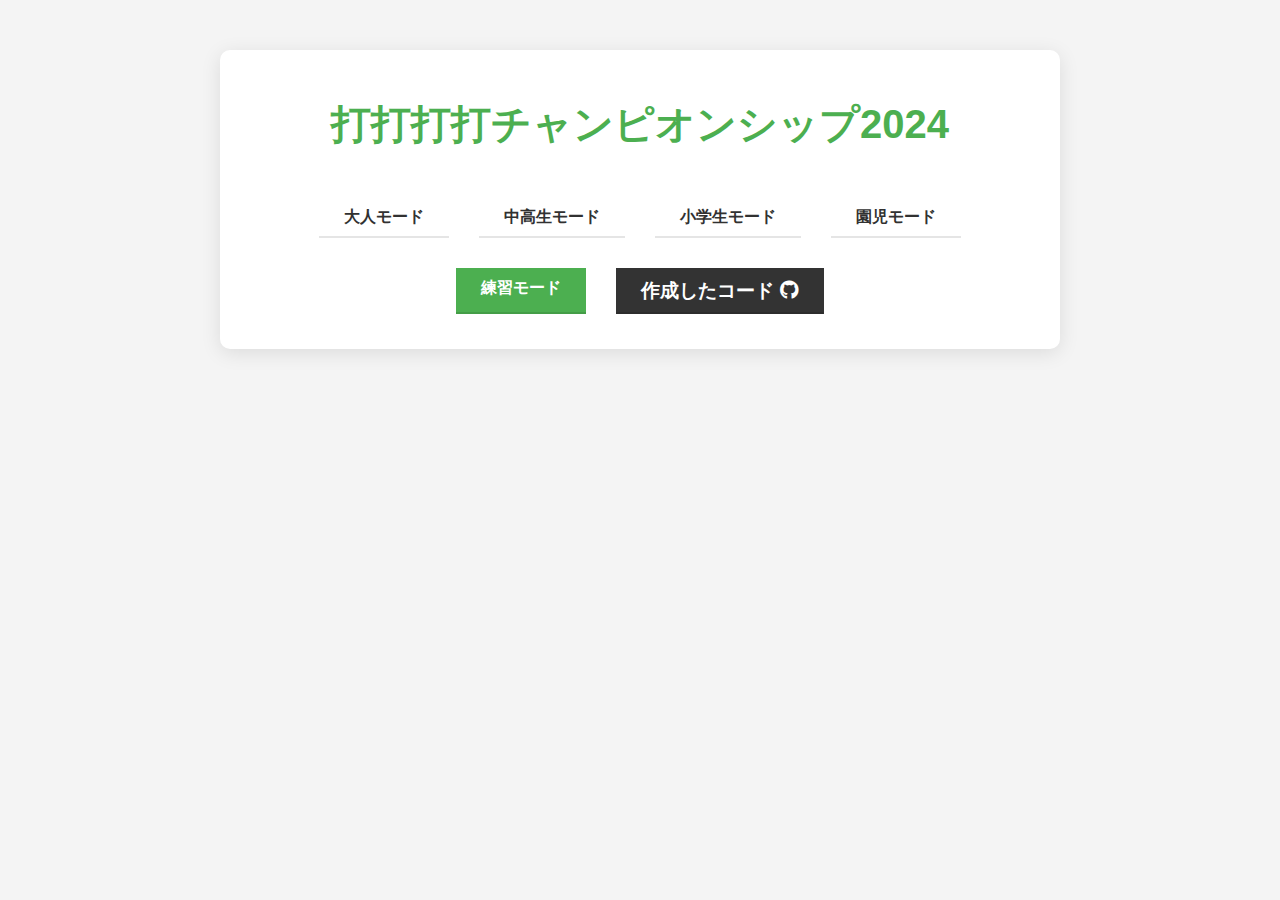
<file: index.html>
<!DOCTYPE html>
<html lang="ja">
<head>
    <meta charset="UTF-8">
    <meta name="viewport" content="width=device-width, initial-scale=1.0">
    <title>打打打打チャンピオンシップ</title>
    <link rel="stylesheet" href="https://cdnjs.cloudflare.com/ajax/libs/font-awesome/6.0.0-beta3/css/all.min.css">
    <style>
        body {
            font-family: Arial, sans-serif;
            text-align: center;
            margin-top: 50px;
            background-color: #f4f4f4;
            color: #333;
        }
        h1 {
            margin-bottom: 30px;
            font-size: 2.5em;
            color: #4CAF50;
        }
        .button {
            display: inline-block;
            position: relative;
            margin: 15px;
            padding: 10px 25px;
            color: #313131;
            text-decoration: none;
            font-weight: 600;
            transition: 0.3s ease-in-out;
        }
        .button:before {
            position: absolute;
            bottom: 0;
            left: 50%;
            content: '';
            width: 100%;
            height: 2px;
            background: rgba(0, 0, 0, 0.1);
            transform: translateX(-50%);
        }
        .button:after {
            position: absolute;
            bottom: 0;
            left: 0;
            content: '';
            width: 100%;
            height: 2px;
            background: #4CAF50;
            transform: scale(0, 1);
            transform-origin: left top;
            transition: transform 0.3s;
        }
        .button:hover {
            opacity: 0.7;
        }
        .button:hover:after {
            transform: scale(1, 1);
        }
        .practice-button {
            background-color: #4CAF50;
            color: white;
        }
        .practice-button:hover {
            background-color: #45a049;
        }
        .container {
            max-width: 800px;
            margin: 0 auto;
            padding: 20px;
            background-color: white;
            border-radius: 10px;
            box-shadow: 0 4px 20px rgba(0, 0, 0, 0.1);
        }
        .button-group {
            display: flex;
            flex-wrap: wrap;
            justify-content: center;
        }
        .github-button {
            background-color: #333;
            color: white;
            font-size: 1.2em;
        }
        .github-button:hover {
            background-color: #444;
        }
    </style>
</head>
<body>

    <div class="container">
        <h1>打打打打チャンピオンシップ2024</h1>
        <div class="button-group">
            <a href="/大人チーム/simple_typing_game.html" class="button">大人モード</a>
            <a href="/中高生チーム/simple_typing_game.html" class="button">中高生モード</a>
            <a href="/小学生チーム/simple_typing_game.html" class="button">小学生モード</a>
            <a href="/幼稚園チーム/simple_typing_game.html" class="button">園児モード</a>
            <a href="練習用/simple_typing_game.html" class="button practice-button">練習モード</a>
            <a href="https://github.com/melswonder/typing_game" target="_blank" class="button github-button">作成したコード <i class="fab fa-github"></i></a>
        </div>
    </div>

</body>
</html>
</file>
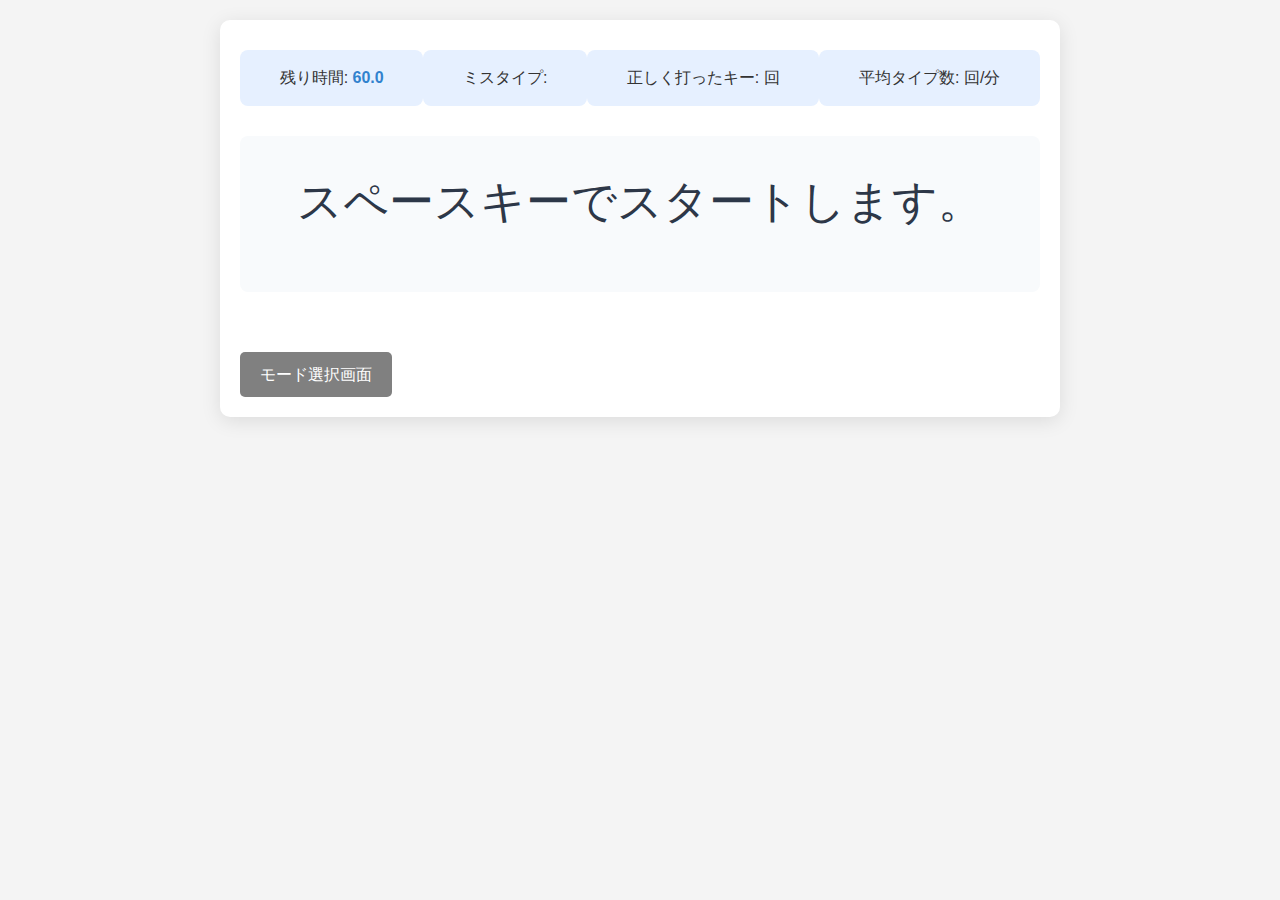
<file: 中高生チーム/simple_typing_game.html>
<!DOCTYPE HTML>
<html lang="ja">

<head>
    <meta charset="utf-8">
    <meta name="viewport" content="width=device-width, initial-scale=1">
    <title>中高生用</title>
    <script src="./js/keygraph.js"></script>
    <script src="./js/miss.js"></script>
    <script src="./js/sound.js"></script>
    <link href="./css/style.css" rel="stylesheet" type="text/css" media="all">
    <style>
        body {
            font-family: Arial, sans-serif;
            background-color: #f4f4f4;
            color: #333;
        }

        .container {
            max-width: 800px;
            margin: 0 auto;
            padding: 20px;
            background-color: white;
            border-radius: 10px;
            box-shadow: 0 4px 20px rgba(0, 0, 0, 0.1);
            text-align: left;
        }

        .button {
            display: inline-block;
            margin-top: 20px;
            padding: 10px 20px;
            background-color: grey;
            color: white;
            text-decoration: none;
            border-radius: 5px;
            transition: background-color 0.3s;
        }

        .button:hover {
            background-color: #45a049;
        }

        #header {
            margin-bottom: 20px;
        }

        .stat-box {
            margin: 10px 0;
        }
    </style>
</head>

<body>
    <div class="container">
        <div id="header">
            <div class="stat-box">
                <span>残り時間: <span id="time"></span></span>
            </div>
            <div class="stat-box">
                <span>ミスタイプ: <span id="miss"></span></span>
            </div>
            <div class="stat-box">
                <span>正しく打ったキー: <span id="kpm"></span>回</span>
            </div>
            <div class="stat-box">
                <span>平均タイプ数: <span id="wpm"></span>回/分</span>
            </div>
        </div>
        <div id="panel">
            <div id="disp"></div>
            <div id="seq"><span id="seq_done" class="done"></span><span id="seq_candidates"></span></div>
            <pre id="keys"><span id="key_done" class="done"></span><span id="key_candidate"></span></pre>
        </div>
        <a href="../index.html" class="button">モード選択画面</a>
    </div>
    <script>
        sound.init();
        miss.init();
        var miss_type = 0;
        var correct_keystrokes = 0;

        function shuffle(array) {
            for (let i = array.length - 1; i > 0; i--) {
                const j = Math.floor(Math.random() * (i + 1));
                [array[i], array[j]] = [array[j], array[i]];
            }
            return array;
        }

        fetch('problems.json')
            .then(response => response.json())
            .then(data => {
                dataset = shuffle(data);
                reset_game("スペースキーでスタートします。");
            })
            .catch(error => console.error('Error loading dataset:', error));

        const keygraph_autocompletes = [];

        const dataset_mgr = {
            _cur_index: -1,
            _is_finished: false,
            reset: function () {
                this._cur_index = -1;
                this._is_finished = false;
            },
            next_string: function () {
                this._cur_index += 1;
                this._is_finished = this._cur_index === dataset.length;
                if (this._is_finished) {
                    return undefined;
                }
                keygraph.build(dataset[this._cur_index].str);
                return dataset[this._cur_index].disp ?? "";
            },
        };

        let tm = {
            _id: undefined,
            _remainingTime: 60 * 1000,
            _startTime: undefined,
            elapsedTimeInMinutes() {
                return (Date.now() - this._startTime) / (60 * 1000);
            },
            fm(t) {
                return (Number(t) / 1000).toFixed(1);
            },
            clear() {
                clearInterval(this._id);
                this._id = undefined;
            },
            startCountdown(cb) {
                this._startTime = Date.now();
                this._id = setInterval(() => {
                    this._remainingTime -= 100;
                    if (this._remainingTime <= 0) {
                        clearInterval(this._id);
                        cb(this, true);
                    } else {
                        cb(this, false);
                    }
                }, 100);
            },
            is_started() {
                return this._id !== undefined;
            }
        };

        document.getElementById("time").innerText = tm.fm(tm._remainingTime);

        const disp = seq => {
            document.getElementById("disp").innerText = seq ?? document.getElementById("disp").innerText;
            document.getElementById("key_done").innerText = keygraph.key_done() ?? "";
            document.getElementById("key_candidate").innerText = keygraph.key_candidate() ?? "";
            document.getElementById("seq_done").innerText = keygraph.seq_done() ?? "";
            document.getElementById("seq_candidates").innerText = keygraph.seq_candidates() ?? "";
        };

        const updateWPM = () => {
            const elapsedMinutes = tm.elapsedTimeInMinutes();
            const wpm = elapsedMinutes > 0 ? (correct_keystrokes / 5) / elapsedMinutes : 0;
            document.getElementById("wpm").innerText = wpm.toFixed(2);
        };

        const keydown = e => {
            if (e.key === "Tab") {
                e.preventDefault();
            }

            if (keygraph.next(e.key)) {
                sound.play();
                correct_keystrokes++;
                document.getElementById("kpm").innerText = correct_keystrokes;
                updateWPM();
                disp();
            } else {
                miss.play();
                miss_type++;
                document.getElementById("miss").innerText = miss_type;
            }

            if (keygraph.is_finished()) {
                const seq = dataset_mgr.next_string();
                seq === undefined ? reset_game("終わりです。お疲れ様です。\nスペースキーで再スタートします。") : disp(seq);
            }
        };

        document.body.addEventListener("keydown", e => {
            if (!tm.is_started()) {
                if (e.key === " ") {
                    tm.startCountdown((tm, timeUp) => {
                        document.getElementById("time").innerText = tm.fm(tm._remainingTime);
                        if (timeUp) reset_game("時間切れです。スペースキーで再スタートします。");
                    });
                    correct_keystrokes = 0;
                    miss_type = 0;
                    document.getElementById("miss").innerText = miss_type;
                    disp(dataset_mgr.next_string());
                }
            } else {
                keydown(e);
            }
        });

        const reset_game = msg => {
            miss_type = 0;
            correct_keystrokes = 0;
            tm.clear();
            tm._remainingTime = 60 * 1000;
            keygraph.reset();
            keygraph_autocompletes.forEach(a => keygraph.register_autocomplete(a));
            disp(msg);
            dataset_mgr.reset();
        };

        reset_game("スペースキーでスタートします。");
    </script>
</body>
</html>
</file>
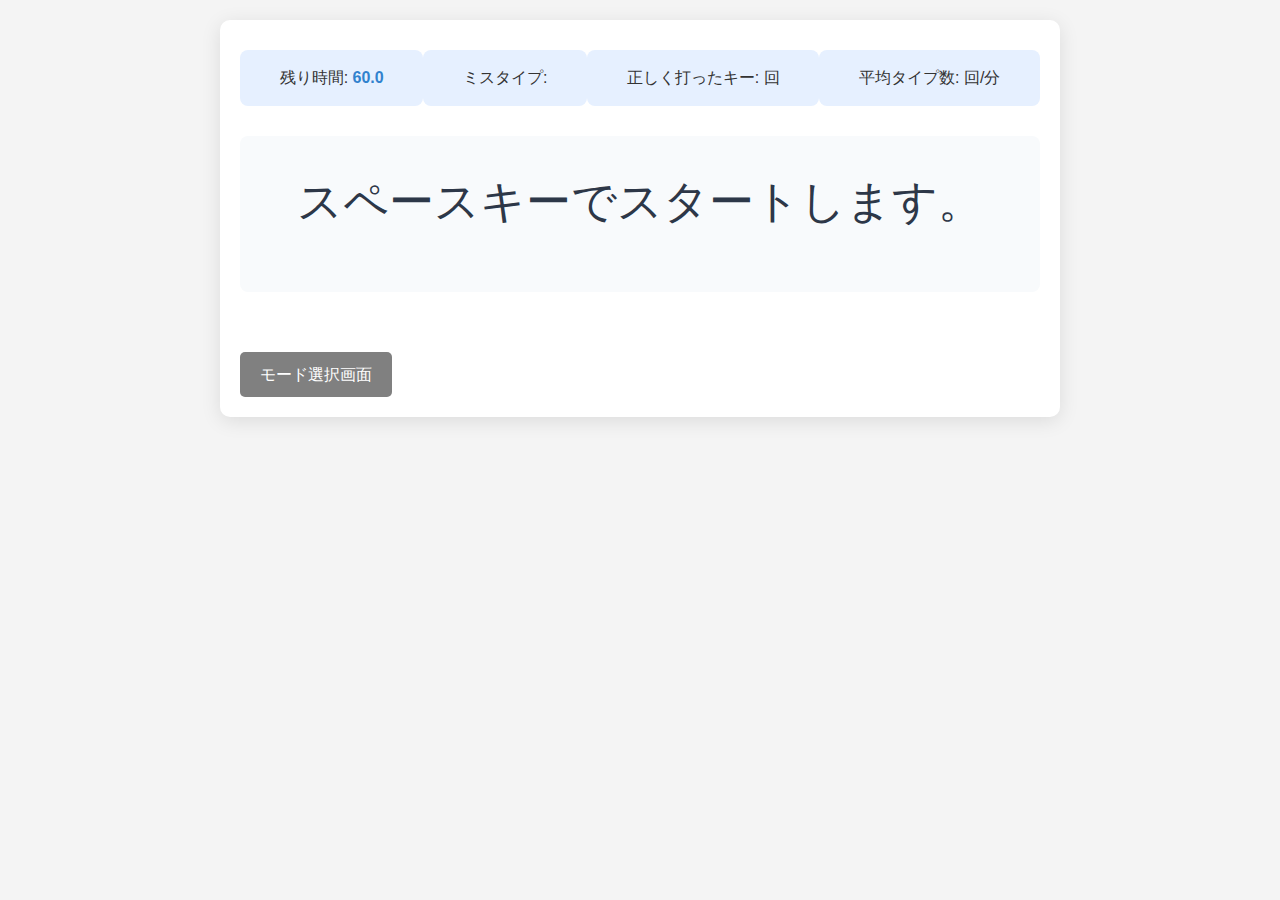
<file: 大人チーム/simple_typing_game.html>
<!DOCTYPE HTML>
<html lang="ja">

<head>
    <meta charset="utf-8">
    <meta name="viewport" content="width=device-width, initial-scale=1">
    <title>大人用</title>
    <script src="./js/keygraph.js"></script>
    <script src="./js/miss.js"></script>
    <script src="./js/sound.js"></script>
    <link href="./css/style.css" rel="stylesheet" type="text/css" media="all">
    <style>
        body {
            font-family: Arial, sans-serif;
            background-color: #f4f4f4;
            color: #333;
        }

        .container {
            max-width: 800px;
            margin: 0 auto;
            padding: 20px;
            background-color: white;
            border-radius: 10px;
            box-shadow: 0 4px 20px rgba(0, 0, 0, 0.1);
            text-align: left;
        }

        .button {
            display: inline-block;
            margin-top: 20px;
            padding: 10px 20px;
            background-color: grey;
            color: white;
            text-decoration: none;
            border-radius: 5px;
            transition: background-color 0.3s;
        }

        .button:hover {
            background-color: #45a049;
        }

        #header {
            margin-bottom: 20px;
        }

        .stat-box {
            margin: 10px 0;
        }
    </style>
</head>

<body>
    <div class="container">
        <div id="header">
            <div class="stat-box">
                <span>残り時間: <span id="time"></span></span>
            </div>
            <div class="stat-box">
                <span>ミスタイプ: <span id="miss"></span></span>
            </div>
            <div class="stat-box">
                <span>正しく打ったキー: <span id="kpm"></span>回</span>
            </div>
            <div class="stat-box">
                <span>平均タイプ数: <span id="wpm"></span>回/分</span>
            </div>
        </div>
        <div id="panel">
            <div id="disp"></div>
            <div id="seq"><span id="seq_done" class="done"></span><span id="seq_candidates"></span></div>
            <pre id="keys"><span id="key_done" class="done"></span><span id="key_candidate"></span></pre>
        </div>
        <a href="../index.html" class="button">モード選択画面</a>
    </div>
    <script>
        sound.init();
        miss.init();
        var miss_type = 0;
        var correct_keystrokes = 0;

        function shuffle(array) {
            for (let i = array.length - 1; i > 0; i--) {
                const j = Math.floor(Math.random() * (i + 1));
                [array[i], array[j]] = [array[j], array[i]];
            }
            return array;
        }

        fetch('problems.json')
            .then(response => response.json())
            .then(data => {
                dataset = shuffle(data);
                reset_game("スペースキーでスタートします。");
            })
            .catch(error => console.error('Error loading dataset:', error));

        const keygraph_autocompletes = [];

        const dataset_mgr = {
            _cur_index: -1,
            _is_finished: false,
            reset: function () {
                this._cur_index = -1;
                this._is_finished = false;
            },
            next_string: function () {
                this._cur_index += 1;
                this._is_finished = this._cur_index === dataset.length;
                if (this._is_finished) {
                    return undefined;
                }
                keygraph.build(dataset[this._cur_index].str);
                return dataset[this._cur_index].disp ?? "";
            },
        };

        let tm = {
            _id: undefined,
            _remainingTime: 60 * 1000,
            _startTime: undefined,
            elapsedTimeInMinutes() {
                return (Date.now() - this._startTime) / (60 * 1000);
            },
            fm(t) {
                return (Number(t) / 1000).toFixed(1);
            },
            clear() {
                clearInterval(this._id);
                this._id = undefined;
            },
            startCountdown(cb) {
                this._startTime = Date.now();
                this._id = setInterval(() => {
                    this._remainingTime -= 100;
                    if (this._remainingTime <= 0) {
                        clearInterval(this._id);
                        cb(this, true);
                    } else {
                        cb(this, false);
                    }
                }, 100);
            },
            is_started() {
                return this._id !== undefined;
            }
        };

        document.getElementById("time").innerText = tm.fm(tm._remainingTime);

        const disp = seq => {
            document.getElementById("disp").innerText = seq ?? document.getElementById("disp").innerText;
            document.getElementById("key_done").innerText = keygraph.key_done() ?? "";
            document.getElementById("key_candidate").innerText = keygraph.key_candidate() ?? "";
            document.getElementById("seq_done").innerText = keygraph.seq_done() ?? "";
            document.getElementById("seq_candidates").innerText = keygraph.seq_candidates() ?? "";
        };

        const updateWPM = () => {
            const elapsedMinutes = tm.elapsedTimeInMinutes();
            const wpm = elapsedMinutes > 0 ? (correct_keystrokes / 5) / elapsedMinutes : 0;
            document.getElementById("wpm").innerText = wpm.toFixed(2);
        };

        const keydown = e => {
            if (e.key === "Tab") {
                e.preventDefault();
            }

            if (keygraph.next(e.key)) {
                sound.play();
                correct_keystrokes++;
                document.getElementById("kpm").innerText = correct_keystrokes;
                updateWPM();
                disp();
            } else {
                miss.play();
                miss_type++;
                document.getElementById("miss").innerText = miss_type;
            }

            if (keygraph.is_finished()) {
                const seq = dataset_mgr.next_string();
                seq === undefined ? reset_game("終わりです。お疲れ様です。\nスペースキーで再スタートします。") : disp(seq);
            }
        };

        document.body.addEventListener("keydown", e => {
            if (!tm.is_started()) {
                if (e.key === " ") {
                    tm.startCountdown((tm, timeUp) => {
                        document.getElementById("time").innerText = tm.fm(tm._remainingTime);
                        if (timeUp) reset_game("時間切れです。スペースキーで再スタートします。");
                    });
                    correct_keystrokes = 0;
                    miss_type = 0;
                    document.getElementById("miss").innerText = miss_type;
                    disp(dataset_mgr.next_string());
                }
            } else {
                keydown(e);
            }
        });

        const reset_game = msg => {
            miss_type = 0;
            correct_keystrokes = 0;
            tm.clear();
            tm._remainingTime = 60 * 1000;
            keygraph.reset();
            keygraph_autocompletes.forEach(a => keygraph.register_autocomplete(a));
            disp(msg);
            dataset_mgr.reset();
        };

        reset_game("スペースキーでスタートします。");
    </script>
</body>
</html>
</file>
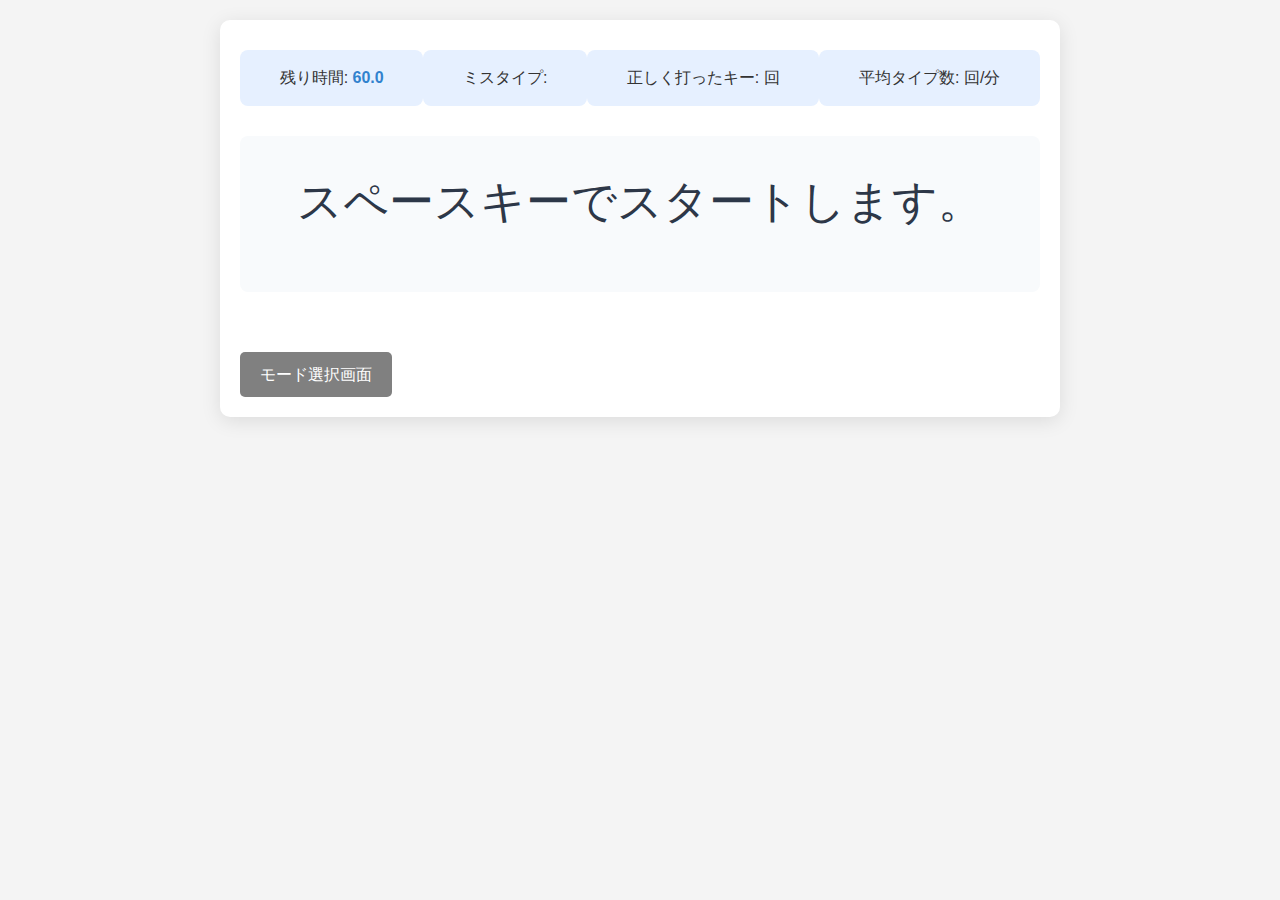
<file: 小学生チーム/simple_typing_game.html>
<!DOCTYPE HTML>
<html lang="ja">

<head>
    <meta charset="utf-8">
    <meta name="viewport" content="width=device-width, initial-scale=1">
    <title>小学生用</title>
    <script src="./js/keygraph.js"></script>
    <script src="./js/miss.js"></script>
    <script src="./js/sound.js"></script>
    <link href="./css/style.css" rel="stylesheet" type="text/css" media="all">
    <style>
        body {
            font-family: Arial, sans-serif;
            background-color: #f4f4f4;
            color: #333;
        }

        .container {
            max-width: 800px;
            margin: 0 auto;
            padding: 20px;
            background-color: white;
            border-radius: 10px;
            box-shadow: 0 4px 20px rgba(0, 0, 0, 0.1);
            text-align: left;
        }

        .button {
            display: inline-block;
            margin-top: 20px;
            padding: 10px 20px;
            background-color: grey;
            color: white;
            text-decoration: none;
            border-radius: 5px;
            transition: background-color 0.3s;
        }

        .button:hover {
            background-color: #45a049;
        }

        #header {
            margin-bottom: 20px;
        }

        .stat-box {
            margin: 10px 0;
        }
    </style>
</head>

<body>
    <div class="container">
        <div id="header">
            <div class="stat-box">
                <span>残り時間: <span id="time"></span></span>
            </div>
            <div class="stat-box">
                <span>ミスタイプ: <span id="miss"></span></span>
            </div>
            <div class="stat-box">
                <span>正しく打ったキー: <span id="kpm"></span>回</span>
            </div>
            <div class="stat-box">
                <span>平均タイプ数: <span id="wpm"></span>回/分</span>
            </div>
        </div>
        <div id="panel">
            <div id="disp"></div>
            <div id="seq"><span id="seq_done" class="done"></span><span id="seq_candidates"></span></div>
            <pre id="keys"><span id="key_done" class="done"></span><span id="key_candidate"></span></pre>
        </div>
        <a href="../index.html" class="button">モード選択画面</a>
    </div>
    <script>
        sound.init();
        miss.init();
        var miss_type = 0;
        var correct_keystrokes = 0;

        function shuffle(array) {
            for (let i = array.length - 1; i > 0; i--) {
                const j = Math.floor(Math.random() * (i + 1));
                [array[i], array[j]] = [array[j], array[i]];
            }
            return array;
        }

        fetch('problems.json')
            .then(response => response.json())
            .then(data => {
                dataset = shuffle(data);
                reset_game("スペースキーでスタートします。");
            })
            .catch(error => console.error('Error loading dataset:', error));

        const keygraph_autocompletes = [];

        const dataset_mgr = {
            _cur_index: -1,
            _is_finished: false,
            reset: function () {
                this._cur_index = -1;
                this._is_finished = false;
            },
            next_string: function () {
                this._cur_index += 1;
                this._is_finished = this._cur_index === dataset.length;
                if (this._is_finished) {
                    return undefined;
                }
                keygraph.build(dataset[this._cur_index].str);
                return dataset[this._cur_index].disp ?? "";
            },
        };

        let tm = {
            _id: undefined,
            _remainingTime: 60 * 1000,
            _startTime: undefined,
            elapsedTimeInMinutes() {
                return (Date.now() - this._startTime) / (60 * 1000);
            },
            fm(t) {
                return (Number(t) / 1000).toFixed(1);
            },
            clear() {
                clearInterval(this._id);
                this._id = undefined;
            },
            startCountdown(cb) {
                this._startTime = Date.now();
                this._id = setInterval(() => {
                    this._remainingTime -= 100;
                    if (this._remainingTime <= 0) {
                        clearInterval(this._id);
                        cb(this, true);
                    } else {
                        cb(this, false);
                    }
                }, 100);
            },
            is_started() {
                return this._id !== undefined;
            }
        };

        document.getElementById("time").innerText = tm.fm(tm._remainingTime);

        const disp = seq => {
            document.getElementById("disp").innerText = seq ?? document.getElementById("disp").innerText;
            document.getElementById("key_done").innerText = keygraph.key_done() ?? "";
            document.getElementById("key_candidate").innerText = keygraph.key_candidate() ?? "";
            document.getElementById("seq_done").innerText = keygraph.seq_done() ?? "";
            document.getElementById("seq_candidates").innerText = keygraph.seq_candidates() ?? "";
        };

        const updateWPM = () => {
            const elapsedMinutes = tm.elapsedTimeInMinutes();
            const wpm = elapsedMinutes > 0 ? (correct_keystrokes / 5) / elapsedMinutes : 0;
            document.getElementById("wpm").innerText = wpm.toFixed(2);
        };

        const keydown = e => {
            if (e.key === "Tab") {
                e.preventDefault();
            }

            if (keygraph.next(e.key)) {
                sound.play();
                correct_keystrokes++;
                document.getElementById("kpm").innerText = correct_keystrokes;
                updateWPM();
                disp();
            } else {
                miss.play();
                miss_type++;
                document.getElementById("miss").innerText = miss_type;
            }

            if (keygraph.is_finished()) {
                const seq = dataset_mgr.next_string();
                seq === undefined ? reset_game("終わりです。お疲れ様です。\nスペースキーで再スタートします。") : disp(seq);
            }
        };

        document.body.addEventListener("keydown", e => {
            if (!tm.is_started()) {
                if (e.key === " ") {
                    tm.startCountdown((tm, timeUp) => {
                        document.getElementById("time").innerText = tm.fm(tm._remainingTime);
                        if (timeUp) reset_game("時間切れです。スペースキーで再スタートします。");
                    });
                    correct_keystrokes = 0;
                    miss_type = 0;
                    document.getElementById("miss").innerText = miss_type;
                    disp(dataset_mgr.next_string());
                }
            } else {
                keydown(e);
            }
        });

        const reset_game = msg => {
            miss_type = 0;
            correct_keystrokes = 0;
            tm.clear();
            tm._remainingTime = 60 * 1000;
            keygraph.reset();
            keygraph_autocompletes.forEach(a => keygraph.register_autocomplete(a));
            disp(msg);
            dataset_mgr.reset();
        };

        reset_game("スペースキーでスタートします。");
    </script>
</body>
</html>
</file>
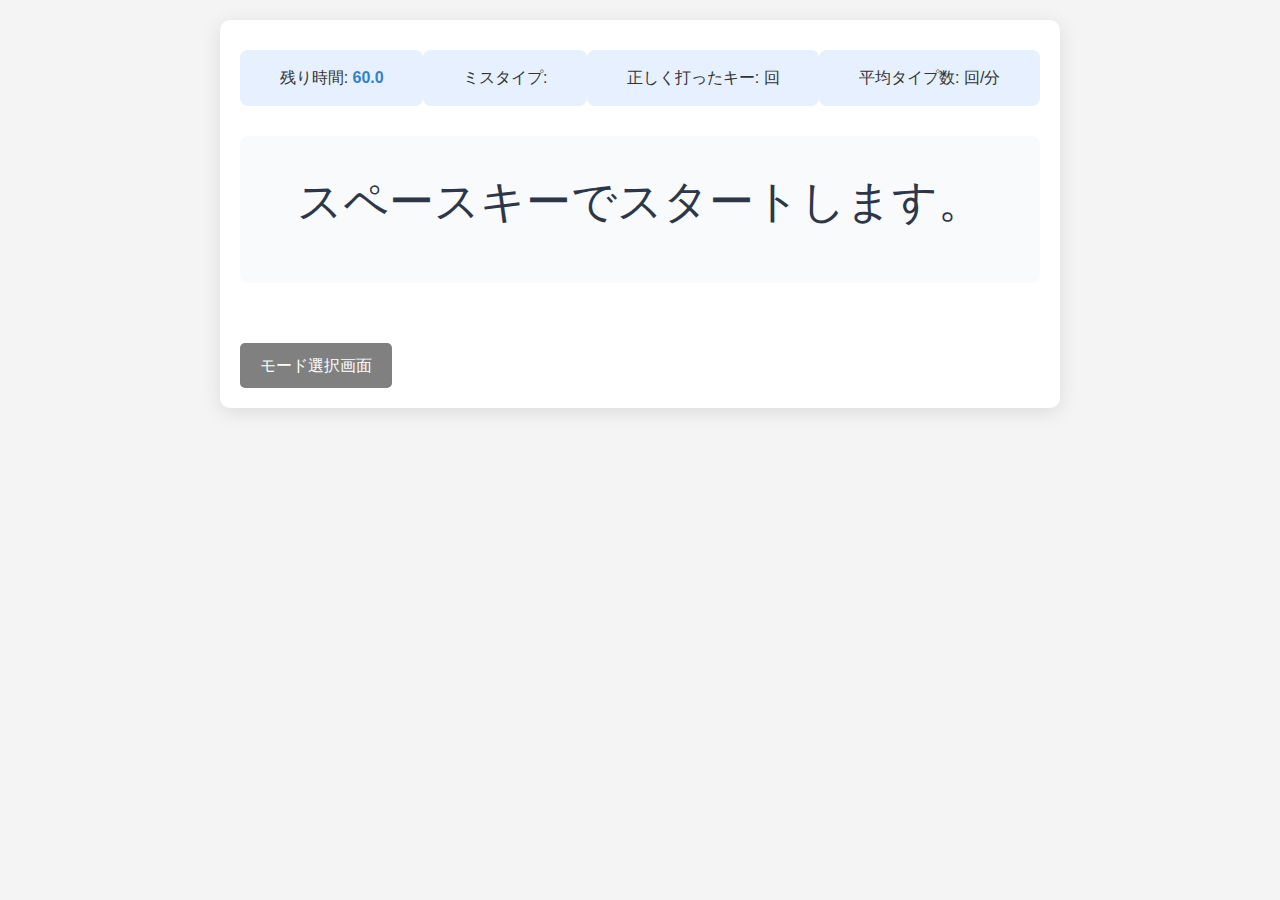
<file: 幼稚園チーム/simple_typing_game.html>
<!DOCTYPE HTML>
<html lang="ja">

<head>
    <meta charset="utf-8">
    <meta name="viewport" content="width=device-width, initial-scale=1">
    <title>園児用</title>
    <script src="./js/keygraph.js"></script>
    <script src="./js/miss.js"></script>
    <script src="./js/sound.js"></script>
    <link href="./css/style.css" rel="stylesheet" type="text/css" media="all">
    <style>
        body {
            font-family: Arial, sans-serif;
            background-color: #f4f4f4;
            color: #333;
        }

        .container {
            max-width: 800px;
            margin: 0 auto;
            padding: 20px;
            background-color: white;
            border-radius: 10px;
            box-shadow: 0 4px 20px rgba(0, 0, 0, 0.1);
            text-align: left;
        }

        .button {
            display: inline-block;
            margin-top: 20px;
            padding: 10px 20px;
            background-color: grey;
            color: white;
            text-decoration: none;
            border-radius: 5px;
            transition: background-color 0.3s;
        }

        .button:hover {
            background-color: #45a049;
        }

        #header {
            margin-bottom: 20px;
        }

        .stat-box {
            margin: 10px 0;
        }
    </style>
</head>

<body>
    <div class="container">
        <div id="header">
            <div class="stat-box">
                <span>残り時間: <span id="time"></span></span>
            </div>
            <div class="stat-box">
                <span>ミスタイプ: <span id="miss"></span></span>
            </div>
            <div class="stat-box">
                <span>正しく打ったキー: <span id="kpm"></span>回</span>
            </div>
            <div class="stat-box">
                <span>平均タイプ数: <span id="wpm"></span>回/分</span>
            </div>
        </div>
        <div id="panel">
            <div id="disp"></div>
            <div id="seq"><span id="seq_done" class="done"></span><span id="seq_candidates"></span></div>
            <pre id="keys"><span id="key_done" class="done"></span><span id="key_candidate"></span></pre>
        </div>
        <a href="../index.html" class="button">モード選択画面</a>
    </div>
    <script>
        sound.init();
        miss.init();
        var miss_type = 0;
        var correct_keystrokes = 0;

        function shuffle(array) {
            for (let i = array.length - 1; i > 0; i--) {
                const j = Math.floor(Math.random() * (i + 1));
                [array[i], array[j]] = [array[j], array[i]];
            }
            return array;
        }

        fetch('problems.json')
            .then(response => response.json())
            .then(data => {
                dataset = shuffle(data);
                reset_game("スペースキーでスタートします。");
            })
            .catch(error => console.error('Error loading dataset:', error));

        const keygraph_autocompletes = [];

        const dataset_mgr = {
            _cur_index: -1,
            _is_finished: false,
            reset: function () {
                this._cur_index = -1;
                this._is_finished = false;
            },
            next_string: function () {
                this._cur_index += 1;
                this._is_finished = this._cur_index === dataset.length;
                if (this._is_finished) {
                    return undefined;
                }
                keygraph.build(dataset[this._cur_index].str);
                return dataset[this._cur_index].disp ?? "";
            },
        };

        let tm = {
            _id: undefined,
            _remainingTime: 60 * 1000,
            _startTime: undefined,
            elapsedTimeInMinutes() {
                return (Date.now() - this._startTime) / (60 * 1000);
            },
            fm(t) {
                return (Number(t) / 1000).toFixed(1);
            },
            clear() {
                clearInterval(this._id);
                this._id = undefined;
            },
            startCountdown(cb) {
                this._startTime = Date.now();
                this._id = setInterval(() => {
                    this._remainingTime -= 100;
                    if (this._remainingTime <= 0) {
                        clearInterval(this._id);
                        cb(this, true);
                    } else {
                        cb(this, false);
                    }
                }, 100);
            },
            is_started() {
                return this._id !== undefined;
            }
        };

        document.getElementById("time").innerText = tm.fm(tm._remainingTime);

        const disp = seq => {
            document.getElementById("disp").innerText = seq ?? document.getElementById("disp").innerText;
            document.getElementById("key_done").innerText = keygraph.key_done() ?? "";
            document.getElementById("key_candidate").innerText = keygraph.key_candidate() ?? "";
            document.getElementById("seq_done").innerText = keygraph.seq_done() ?? "";
            document.getElementById("seq_candidates").innerText = keygraph.seq_candidates() ?? "";
        };

        const updateWPM = () => {
            const elapsedMinutes = tm.elapsedTimeInMinutes();
            const wpm = elapsedMinutes > 0 ? (correct_keystrokes / 5) / elapsedMinutes : 0;
            document.getElementById("wpm").innerText = wpm.toFixed(2);
        };

        const keydown = e => {
            if (e.key === "Tab") {
                e.preventDefault();
            }

            if (keygraph.next(e.key)) {
                sound.play();
                correct_keystrokes++;
                document.getElementById("kpm").innerText = correct_keystrokes;
                updateWPM();
                disp();
            } else {
                miss.play();
                miss_type++;
                document.getElementById("miss").innerText = miss_type;
            }

            if (keygraph.is_finished()) {
                const seq = dataset_mgr.next_string();
                seq === undefined ? reset_game("終わりです。お疲れ様です。\nスペースキーで再スタートします。") : disp(seq);
            }
        };

        document.body.addEventListener("keydown", e => {
            if (!tm.is_started()) {
                if (e.key === " ") {
                    tm.startCountdown((tm, timeUp) => {
                        document.getElementById("time").innerText = tm.fm(tm._remainingTime);
                        if (timeUp) reset_game("時間切れです。スペースキーで再スタートします。");
                    });
                    correct_keystrokes = 0;
                    miss_type = 0;
                    document.getElementById("miss").innerText = miss_type;
                    disp(dataset_mgr.next_string());
                }
            } else {
                keydown(e);
            }
        });

        const reset_game = msg => {
            miss_type = 0;
            correct_keystrokes = 0;
            tm.clear();
            tm._remainingTime = 60 * 1000;
            keygraph.reset();
            keygraph_autocompletes.forEach(a => keygraph.register_autocomplete(a));
            disp(msg);
            dataset_mgr.reset();
        };

        reset_game("スペースキーでスタートします。");
    </script>
</body>
</html>
</file>
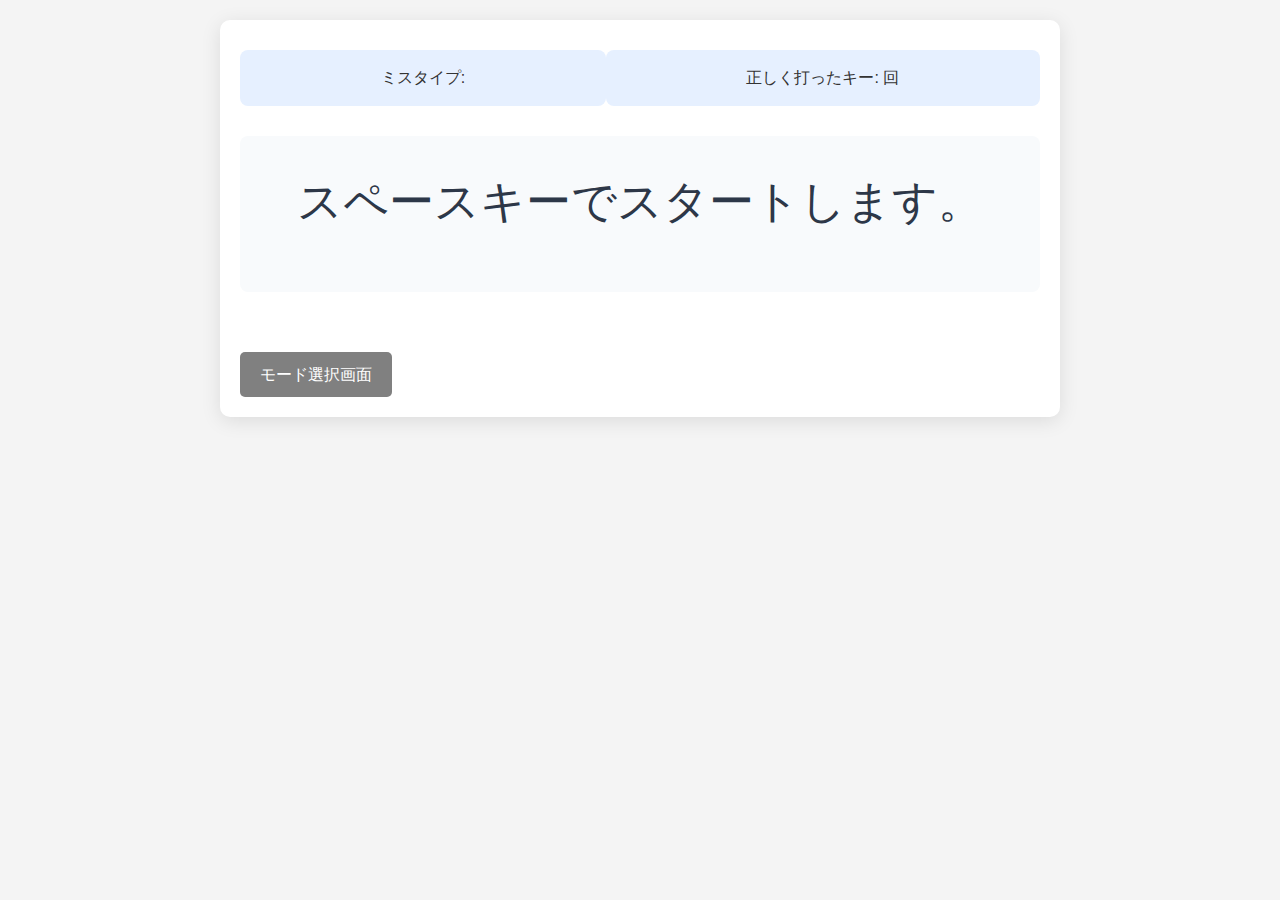
<file: 練習用/simple_typing_game.html>
<!DOCTYPE HTML>
<html lang="ja">

<head>
    <meta charset="utf-8">
    <meta name="viewport" content="width=device-width, initial-scale=1">
    <title>練習用</title>
    <script src="./js/keygraph.js"></script>
    <script src="./js/miss.js"></script>
    <script src="./js/sound.js"></script>
    <link href="./css/style.css" rel="stylesheet" type="text/css" media="all">
    <style>
       body {
            font-family: Arial, sans-serif;
            background-color: #f4f4f4;
            color: #333;
        }

        .container {
            max-width: 800px;
            margin: 0 auto;
            padding: 20px;
            background-color: white;
            border-radius: 10px;
            box-shadow: 0 4px 20px rgba(0, 0, 0, 0.1);
            text-align: left;
        }

        .button {
            display: inline-block;
            margin-top: 20px;
            padding: 10px 20px;
            background-color: grey;
            color: white;
            text-decoration: none;
            border-radius: 5px;
            transition: background-color 0.3s;
        }

        .button:hover {
            background-color: #45a049;
        }

        #header {
            margin-bottom: 20px;
        }

        .stat-box {
            margin: 10px 0;
        }
    </style>
</head>

<body>
    <div class="container">
        <div id="header">
            <div class="stat-box">
                <span>ミスタイプ: <span id="miss"></span></span>
            </div>
            <div class="stat-box">
                <span>正しく打ったキー: <span id="kpm"></span>回</span>
            </div>
        </div>
        <div id="panel">
            <div id="disp"></div>
            <div id="seq"><span id="seq_done" class="done"></span><span id="seq_candidates"></span></div>
            <pre id="keys"><span id="key_done" class="done"></span><span id="key_candidate"></span></pre>
        </div>
        <a href="../index.html" class="button">モード選択画面</a>
    </div>
    <script>
        sound.init();
        miss.init();
        var miss_type = 0;
        var correct_keystrokes = 0;

        function shuffle(array) {
            for (let i = array.length - 1; i > 0; i--) {
                const j = Math.floor(Math.random() * (i + 1));
                [array[i], array[j]] = [array[j], array[i]];
            }
            return array;
        }

        fetch('problems.json')
            .then(response => response.json())
            .then(data => {
                dataset = shuffle(data);
                reset_game("スペースキーでスタートします。");
            })
            .catch(error => console.error('Error loading dataset:', error));

        const keygraph_autocompletes = [];

        const dataset_mgr = {
            _cur_index: -1,
            _is_finished: false,
            reset: function () {
                this._cur_index = -1;
                this._is_finished = false;
            },
            next_string: function () {
                this._cur_index += 1;
                this._is_finished = this._cur_index === dataset.length;
                if (this._is_finished) {
                    return undefined;
                }
                keygraph.build(dataset[this._cur_index].str);
                return dataset[this._cur_index].disp ?? "";
            },
        };

        let tm = {
            _id: undefined,
            _remainingTime: 60 * 1000,
            _startTime: undefined,
            elapsedTimeInMinutes() {
                return (Date.now() - this._startTime) / (60 * 1000);
            },
            fm(t) {
                return (Number(t) / 1000).toFixed(1);
            },
            clear() {
                clearInterval(this._id);
                this._id = undefined;
            },
            startCountdown(cb) {
                this._startTime = Date.now();
                this._id = setInterval(() => {
                    this._remainingTime -= 100;
                    if (this._remainingTime <= 0) {
                        clearInterval(this._id);
                        cb(this, true);
                    } else {
                        cb(this, false);
                    }
                }, 100);
            },
            is_started() {
                return this._id !== undefined;
            }
        };

        const disp = seq => {
            document.getElementById("disp").innerText = seq ?? document.getElementById("disp").innerText;
            document.getElementById("key_done").innerText = keygraph.key_done() ?? "";
            document.getElementById("key_candidate").innerText = keygraph.key_candidate() ?? "";
            document.getElementById("seq_done").innerText = keygraph.seq_done() ?? "";
            document.getElementById("seq_candidates").innerText = keygraph.seq_candidates() ?? "";
        };

        const updateKPM = () => {
            document.getElementById("kpm").innerText = correct_keystrokes;
        };

        const keydown = e => {
            if (e.key === "Tab") {
                e.preventDefault();
            }

            if (keygraph.next(e.key)) {
                sound.play();
                correct_keystrokes++;
                updateKPM();
                disp();
            } else {
                miss.play();
                miss_type++;
                document.getElementById("miss").innerText = miss_type;
            }

            if (keygraph.is_finished()) {
                const seq = dataset_mgr.next_string();
                seq === undefined ? reset_game("終わりです。お疲れ様です。\nスペースキーで再スタートします。") : disp(seq);
            }
        };

        document.body.addEventListener("keydown", e => {
            if (!tm.is_started()) {
                if (e.key === " ") {
                    tm.startCountdown((tm, timeUp) => {
                        if (timeUp) reset_game("時間切れです。スペースキーで再スタートします。");
                    });
                    correct_keystrokes = 0;
                    miss_type = 0;
                    document.getElementById("miss").innerText = miss_type;
                    disp(dataset_mgr.next_string());
                }
            } else {
                keydown(e);
            }
        });

        const reset_game = msg => {
            miss_type = 0;
            correct_keystrokes = 0;
            tm.clear();
            tm._remainingTime = 60 * 1000;
            keygraph.reset();
            keygraph_autocompletes.forEach(a => keygraph.register_autocomplete(a));
            disp(msg);
            dataset_mgr.reset();
        };

        reset_game("スペースキーでスタートします。");
    </script>
</body>

</html>
</file>
<file: 中高生チーム/css/style.css>
body {
    font-family: 'Segoe UI', Tahoma, Geneva, Verdana, sans-serif;
    background-color: #f0f4f8;
    color: #2d3748;
    line-height: 1.6;
    margin: 0;
    padding: 20px;
}

.container {
    max-width: 1000px; /* Increased from 800px */
    margin: 0 auto;
    background-color: #ffffff;
    border-radius: 10px;
    box-shadow: 0 4px 6px rgba(0, 0, 0, 0.1);
    padding: 40px; /* Increased from 30px */
}

#header {
    display: flex;
    justify-content: space-between;
    align-items: center;
    margin-bottom: 40px; /* Increased from 30px */
    flex-wrap: wrap;
}

.stat-box {
    background-color: #e6f0ff;
    border-radius: 8px;
    padding: 15px 20px; /* Increased padding */
    margin: 10px; /* Increased margin */
    flex-grow: 1;
    text-align: center;
}

#panel {
    background-color: #f8fafc;
    border-radius: 8px;
    padding: 30px; /* Increased from 20px */
    margin-bottom: 40px; /* Increased from 30px */
}

#disp {
    font-size: 45px; /* Increased from 30px */
    color: #2d3748;
    text-align: center;
    margin-bottom: 15px; /* Increased from 5px */
}

#seq {
    font-size: 18px; /* Increased from 12px */
    color: #718096;
    position: relative;
    top: -10px;
    text-align: center;
}

#keys {
    font-size: 24px; /* Increased from 18px */
    color: #4a5568;
    text-align: center;
    margin-top: 10px; /* Increased from 5px */
}

.done {
    background-color: #9ae6b4;
    color: #22543d;
}

#time, #miss, #kpm, #wpm {
    font-weight: bold;
    color: #3182ce;
}

@media (max-width: 600px) {
    #header {
        flex-direction: column;
    }
    
.stat-box {
        width: 100%;
        margin: 5px 0;
}
}
</file>
<file: 大人チーム/css/style.css>
body {
    font-family: 'Segoe UI', Tahoma, Geneva, Verdana, sans-serif;
    background-color: #f0f4f8;
    color: #2d3748;
    line-height: 1.6;
    margin: 0;
    padding: 20px;
}

.container {
    max-width: 1000px; /* Increased from 800px */
    margin: 0 auto;
    background-color: #ffffff;
    border-radius: 10px;
    box-shadow: 0 4px 6px rgba(0, 0, 0, 0.1);
    padding: 40px; /* Increased from 30px */
}

#header {
    display: flex;
    justify-content: space-between;
    align-items: center;
    margin-bottom: 40px; /* Increased from 30px */
    flex-wrap: wrap;
}

.stat-box {
    background-color: #e6f0ff;
    border-radius: 8px;
    padding: 15px 20px; /* Increased padding */
    margin: 10px; /* Increased margin */
    flex-grow: 1;
    text-align: center;
}

#panel {
    background-color: #f8fafc;
    border-radius: 8px;
    padding: 30px; /* Increased from 20px */
    margin-bottom: 40px; /* Increased from 30px */
}

#disp {
    font-size: 45px; /* Increased from 30px */
    color: #2d3748;
    text-align: center;
    margin-bottom: 15px; /* Increased from 5px */
}

#seq {
    font-size: 40px; /* Increased from 12px */
    color: #718096;
    position: relative;
    top: -10px;
    text-align: center;
}

#keys {
    font-size: 24px; /* Increased from 18px */
    color: #4a5568;
    text-align: center;
    margin-top: 10px; /* Increased from 5px */
}

.done {
    background-color: #9ae6b4;
    color: #22543d;
}

#time, #miss, #kpm, #wpm {
    font-weight: bold;
    color: #3182ce;
}

@media (max-width: 600px) {
    #header {
        flex-direction: column;
    }
    
.stat-box {
        width: 100%;
        margin: 5px 0;
}
}
</file>
<file: 小学生チーム/css/style.css>
body {
    font-family: 'Segoe UI', Tahoma, Geneva, Verdana, sans-serif;
    background-color: #f0f4f8;
    color: #2d3748;
    line-height: 1.6;
    margin: 0;
    padding: 20px;
}

.container {
    max-width: 1000px; /* Increased from 800px */
    margin: 0 auto;
    background-color: #ffffff;
    border-radius: 10px;
    box-shadow: 0 4px 6px rgba(0, 0, 0, 0.1);
    padding: 40px; /* Increased from 30px */
}

#header {
    display: flex;
    justify-content: space-between;
    align-items: center;
    margin-bottom: 40px; /* Increased from 30px */
    flex-wrap: wrap;
}

.stat-box {
    background-color: #e6f0ff;
    border-radius: 8px;
    padding: 15px 20px; /* Increased padding */
    margin: 10px; /* Increased margin */
    flex-grow: 1;
    text-align: center;
}

#panel {
    background-color: #f8fafc;
    border-radius: 8px;
    padding: 30px; /* Increased from 20px */
    margin-bottom: 40px; /* Increased from 30px */
}

#disp {
    font-size: 45px; /* Increased from 30px */
    color: #2d3748;
    text-align: center;
    margin-bottom: 15px; /* Increased from 5px */
}

#seq {
    font-size: 18px; /* Increased from 12px */
    color: #718096;
    position: relative;
    top: -10px;
    text-align: center;
}

#keys {
    font-size: 24px; /* Increased from 18px */
    color: #4a5568;
    text-align: center;
    margin-top: 10px; /* Increased from 5px */
}

.done {
    background-color: #9ae6b4;
    color: #22543d;
}

#time, #miss, #kpm, #wpm {
    font-weight: bold;
    color: #3182ce;
}

@media (max-width: 600px) {
    #header {
        flex-direction: column;
    }
    
.stat-box {
        width: 100%;
        margin: 5px 0;
}
}
</file>
<file: 幼稚園チーム/css/style.css>
body {
    font-family: 'Segoe UI', Tahoma, Geneva, Verdana, sans-serif;
    background-color: #f0f4f8;
    color: #2d3748;
    line-height: 1.6;
    margin: 0;
    padding: 20px;
}

.container {
    max-width: 1000px; /* Increased from 800px */
    margin: 0 auto;
    background-color: #ffffff;
    border-radius: 10px;
    box-shadow: 0 4px 6px rgba(0, 0, 0, 0.1);
    padding: 40px; /* Increased from 30px */
}

#header {
    display: flex;
    justify-content: space-between;
    align-items: center;
    margin-bottom: 40px; /* Increased from 30px */
    flex-wrap: wrap;
}

.stat-box {
    background-color: #e6f0ff;
    border-radius: 8px;
    padding: 15px 20px; /* Increased padding */
    margin: 10px; /* Increased margin */
    flex-grow: 1;
    text-align: center;
}

#panel {
    background-color: #f8fafc;
    border-radius: 8px;
    padding: 30px; /* Increased from 20px */
    margin-bottom: 40px; /* Increased from 30px */
}

#disp {
    font-size: 45px; /* Increased from 30px */
    color: #2d3748;
    text-align: center;
    margin-bottom: 15px; /* Increased from 5px */
}

#seq {
    font-size: 18px; /* Increased from 12px */
    color: #718096;
    position: relative;
    top: -10px;
    text-align: center;
    display: none;
}

#keys {
    font-size: 24px; /* Increased from 18px */
    color: #4a5568;
    text-align: center;
    margin-top: 10px; /* Increased from 5px */
    display: none;
}

.done {
    background-color: #9ae6b4;
    color: #22543d;
}

#time, #miss, #kpm, #wpm {
    font-weight: bold;
    color: #3182ce;
}

@media (max-width: 600px) {
    #header {
        flex-direction: column;
    }
    
.stat-box {
        width: 100%;
        margin: 5px 0;
}
}
</file>
<file: 練習用/css/style.css>
body {
    font-family: 'Segoe UI', Tahoma, Geneva, Verdana, sans-serif;
    background-color: #f0f4f8;
    color: #2d3748;
    line-height: 1.6;
    margin: 0;
    padding: 20px;
}

.container {
    max-width: 1000px; /* Increased from 800px */
    margin: 0 auto;
    background-color: #ffffff;
    border-radius: 10px;
    box-shadow: 0 4px 6px rgba(0, 0, 0, 0.1);
    padding: 40px; /* Increased from 30px */
}

#header {
    display: flex;
    justify-content: space-between;
    align-items: center;
    margin-bottom: 40px; /* Increased from 30px */
    flex-wrap: wrap;
}

.stat-box {
    background-color: #e6f0ff;
    border-radius: 8px;
    padding: 15px 20px;
    margin: 10px; 
    flex-grow: 1;
    text-align: center;
}

#panel {
    background-color: #f8fafc;
    border-radius: 8px;
    padding: 30px; /* Increased from 20px */
    margin-bottom: 40px; /* Increased from 30px */
}

#disp {
    font-size: 45px; /* Increased from 30px */
    color: #2d3748;
    text-align: center;
    margin-bottom: 15px; /* Increased from 5px */
}

#seq {
    font-size: 18px; /* Increased from 12px */
    color: #718096;
    position: relative;
    top: -10px;
    text-align: center;
}

#keys {
    font-size: 24px; /* Increased from 18px */
    color: #4a5568;
    text-align: center;
    margin-top: 10px; /* Increased from 5px */
}

.done {
    background-color: #9ae6b4;
    color: #22543d;
}

#time, #miss, #kpm, #wpm {
    font-weight: bold;
    color: #3182ce;
}

@media (max-width: 600px) {
    #header {
        flex-direction: column;
    }
    
.stat-box {
        width: 100%;
        margin: 5px 0;
}
}
</file>
